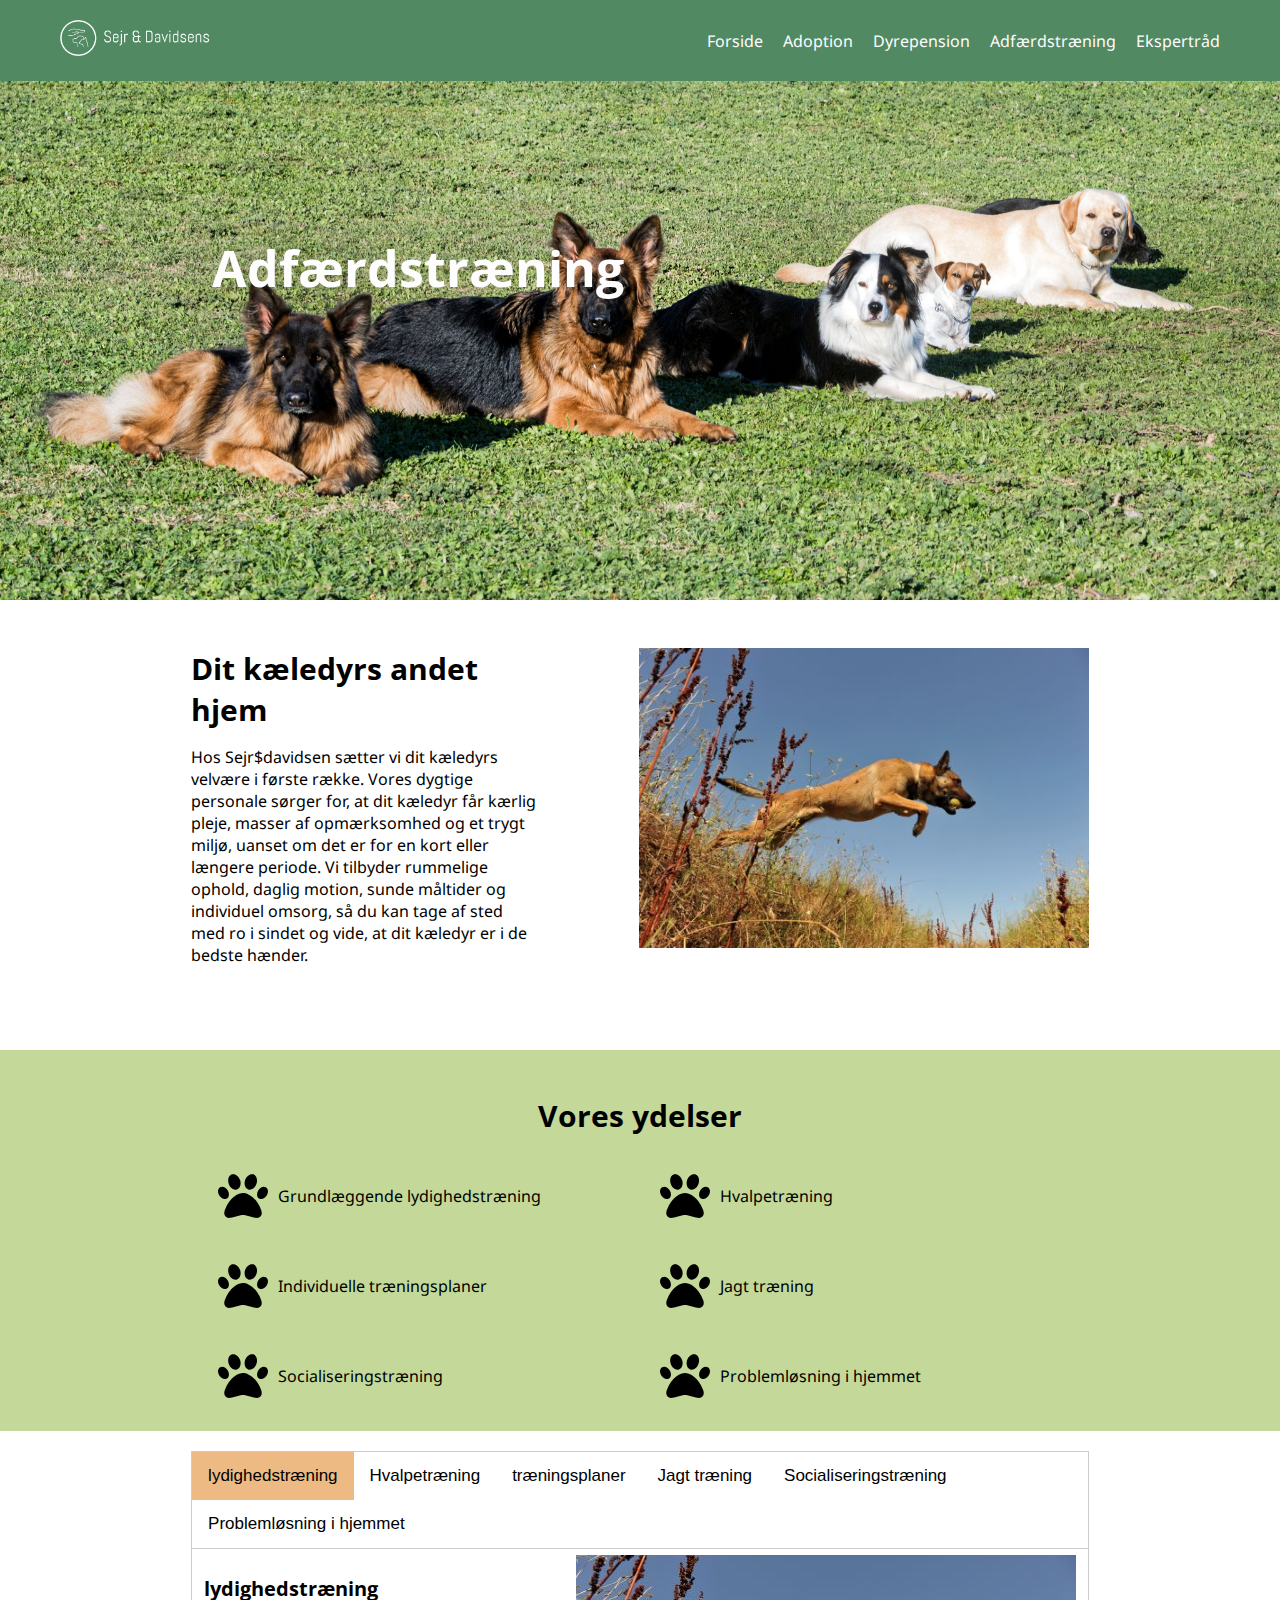
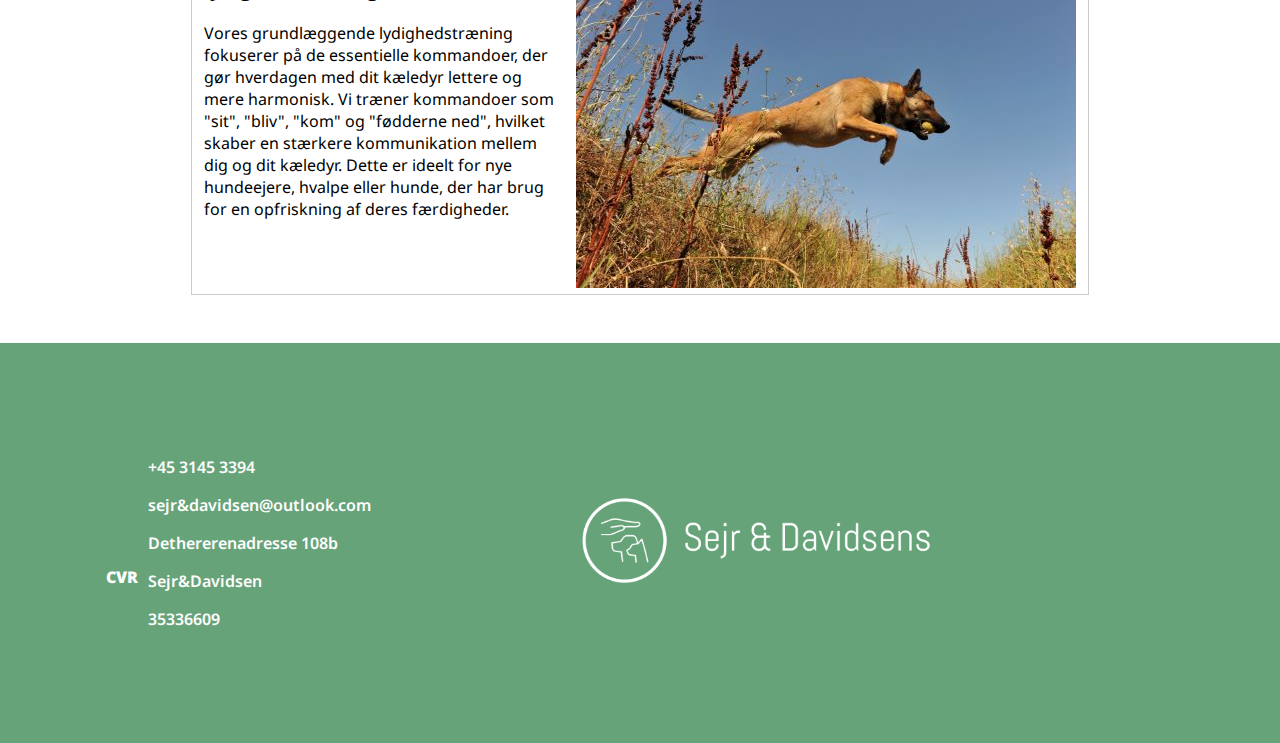
<file: training.html>
<!DOCTYPE html>
<html lang="en">
<head>
  <meta charset="UTF-8">
  <meta name="viewport" content="width=device-width, initial-scale=1.0">
  <title>Adfærdstræning</title>
  <link rel="stylesheet" href="https://cdnjs.cloudflare.com/ajax/libs/font-awesome/6.6.0/css/all.min.css" integrity="sha512-Kc323vGBEqzTmouAECnVceyQqyqdsSiqLQISBL29aUW4U/M7pSPA/gEUZQqv1cwx4OnYxTxve5UMg5GT6L4JJg==" crossorigin="anonymous" referrerpolicy="no-referrer" />
  <link rel="stylesheet" href="./assets/css/style.css">
  <link rel="stylesheet" href="./assets/css/traning.css">
  <script src="./assets/js/training.js" defer></script>
 
</head>
<body>
  <header>
    <nav>
      <div class="header-logo">
        <a href="index.html">
          <img src="./assets/img/sejr--davidsens-high-resolution-logo-transparent.png" alt="header Logo sejr&davidsen" width="150px">
        </a>
      </div>
      <div>
      <ul class="header-ul">
        <li><a href="index.html">Forside</a></li>
        <li><a href="adoption.html">Adoption</a></li>
        <li><a href="dyrepension.html">Dyrepension</a></li>
        <li><a href="training.html">Adfærdstræning</a></li>
        <li><a href="#">Ekspertråd</a></li>
      </ul>
    </div>
    </nav>
  </header>
 
  <div class="hero-dyrpension">
    <h1>Adfærdstræning</h1>
  </div>
  <main> 
    <section class="content-dyrepension">
      <div class="content-text-dyrepension">
        <h2>Dit kæledyrs andet hjem </h2>
        <p>Hos Sejr$davidsen sætter vi dit kæledyrs velvære i første række. Vores dygtige personale sørger for, at dit kæledyr får kærlig pleje, masser af opmærksomhed og et trygt miljø, uanset om det er for en kort eller længere periode. Vi tilbyder rummelige ophold, daglig motion, sunde måltider og individuel omsorg, så du kan tage af sted med ro i sindet og vide, at dit kæledyr er i de bedste hænder.</p>
      </div>
      <img src="./assets/img/hundDerHopper.jpg" alt="Billede af hund der hopper" class="content-image-dyrepension">
    </section>
    <section class="info-section-dyrepension">
      <div class="h2-dyrepension">
        <h2>Vores ydelser</h2>
      </div>
      <div class="info-grid-dyrepension">
        <div class="info-item-dyrepension">
          <img src="./assets/img/paw-solid.svg" alt="Ikon">
          <p>Grundlæggende lydighedstræning</p>
        </div>
        <div class="info-item-dyrepension">
          <img src="./assets/img/paw-solid.svg" alt="Ikon">
          <p>Hvalpetræning</p>
        </div>
        <div class="info-item-dyrepension">
          <img src="./assets/img/paw-solid.svg" alt="Ikon">
          <p>Individuelle træningsplaner</p>
        </div>
        <div class="info-item-dyrepension">
          <img src="./assets/img/paw-solid.svg" alt="Ikon">
          <p>Jagt træning</p>
        </div>
        <div class="info-item-dyrepension">
          <img src="./assets/img/paw-solid.svg" alt="Ikon">
          <p>Socialiseringstræning</p>
        </div>
        <div class="info-item-dyrepension">
          <img src="./assets/img/paw-solid.svg" alt="Ikon">
          <p>Problemløsning i hjemmet</p>
        </div>
      </div>
    </section>
    <section class="taps">
    <div class="tab">
      <button class="tablinks" onclick="openCity(event, 'lydighedstræning')">lydighedstræning</button>
      <button class="tablinks" onclick="openCity(event, 'Hvalpetræning')">Hvalpetræning</button>
      <button class="tablinks" onclick="openCity(event, 'træningsplaner')">træningsplaner</button>
      <button class="tablinks" onclick="openCity(event, 'Jagt træning')">Jagt træning</button>
      <button class="tablinks" onclick="openCity(event, 'Socialiseringstræning')">Socialiseringstræning</button>
      <button class="tablinks" onclick="openCity(event, 'Problemløsning i hjemmet')">Problemløsning i hjemmet</button>
      
    </div>
    
    <!-- Tab content -->
    <div id="lydighedstræning" class="tabcontent">
      <div class="tab-content-training">
        <div class="tab-text">
          <h3>lydighedstræning</h3>
          <p>Vores grundlæggende lydighedstræning fokuserer på de essentielle kommandoer, der gør hverdagen med dit kæledyr lettere og mere harmonisk. Vi træner kommandoer som "sit", "bliv", "kom" og "fødderne ned", hvilket skaber en stærkere kommunikation mellem dig og dit kæledyr. Dette er ideelt for nye hundeejere, hvalpe eller hunde, der har brug for en opfriskning af deres færdigheder.</p>
        </div>
        <div class="tab-image">
          <img src="./assets/img/hundDerHopper.jpg" alt="billede af en hund der hopper over noget græs">
        </div>
      </div>
    </div>
    
  <div id="Hvalpetræning" class="tabcontent">
    <div class="tab-content-training"> 
      <div class="tab-text">
        <h3>Hvalpetræning</h3>
        <p>Vores hvalpetræning giver din hvalp den bedste start i livet. Gennem leg og positiv forstærkning lærer vi din hvalp grundlæggende færdigheder som socialisering, potte-træning og lydighed. Dette sikrer, at din hvalp vokser op til at blive en selvsikker og velopdragen hund, der er klar til at tackle forskellige situationer i hverdagen. Det er bedst at starte træningen, så snart din hvalp er kommet hjem og har vænnet sig til sin nye hverdag. Hvalpe er mest modtagelige for læring i alderen 8-16 uger, men selv efter denne periode er det aldrig for sent at begynde. Vores hvalpetræning kan tilpasses alle aldre og niveauer, så din hvalp får en tryg start på livet.</p>
    </div>
    <div class="tab-image">
      <img src="./assets/img/hundehvalp.jpg" alt="billede af en hund der hopper over noget græs">
    </div>
  </div>
 </div>

    <div id="træningsplaner" class="tabcontent">
      <div class="tab-content-training"> 
        <div class="tab-text">
        <h3>træningsplaner</h3>
        <p>Hvert kæledyr er unikt, og derfor er deres træningsbehov det også. Vi tilbyder individuelle træningsplaner, hvor vi nøje tager højde for din hunds eller kats personlighed, vaner og behov. Vi arbejder tæt sammen med dig som ejer for at sikre, at træningen passer ind i din hverdag og opfylder dine forventninger. Vi ved, at træning er en dynamisk proces. Derfor evaluerer vi løbende din hunds fremskridt og tilpasser træningsplanen efter behov. Hvis din hund hurtigt lærer en færdighed, justerer vi planen for at sikre fortsat udvikling. </p>
      </div>
      <div class="tab-image">
      <img src="./assets/img/Gladhundigras.jpg" alt="billede af en hund der hopper over noget græs">
      </div>
    </div>
  </div>
  

    <div id="Jagt træning" class="tabcontent">
      <div class="tab-content-training"> 
        <div class="tab-text">
          <h3>Jagt træning</h3>
          <p>Vi tilbyder vi specialiseret jagttræning, der er designet til at udvikle og forfine dine jagthunds færdigheder. Uanset om du er en erfaren jæger eller ny til jagtsporten, kan vores træningsprogrammer hjælpe din hund med at opnå den nødvendige dygtighed og selvtillid til jagt.</p>

          <P>Vores erfarne instruktører bruger en kombination af klassiske og moderne træningsmetoder, som er tilpasset hver hunds unikke behov og færdigheder. Vi fokuserer på positiv forstærkning og belønning for at sikre, at din hund lærer på en effektiv og motiverende måde.</P>
        </div>
        <div class="tab-image">
        <img src="./assets/img/hundJagt.jpg" alt="billede af en hund der hopper over noget græs">
      </div>
    </div>
  </div>

    <div id="Socialiseringstræning" class="tabcontent">
        <div class="tab-content-training"> 
          <div class="tab-text">
          <h3>Socialiseringstræning</h3>
          <p>At socialisere dit kæledyr tidligt er afgørende for deres trivsel. Vi tilbyder socialiseringstræning, hvor kæledyret lærer at omgås andre dyr og mennesker i et trygt og kontrolleret miljø. Dette er især vigtigt for hvalpe og yngre kæledyr,  Socialisering handler om at eksponere din hund for en række forskellige situationer, lyde, lugte, mennesker og dyr, så den kan lære at reagere positivt og uden frygt. Det er vigtigt, at hunden oplever nye ting på en kontrolleret og positiv måde, så den ikke udvikler angst eller aggression.</p>
        </div>
        <div class="tab-image">
        <img src="./assets/img/tohundeglade.jpg" alt="billede af en hund der hopper over noget græs">
      </div>
    </div>
  </div>

      <div id="Problemløsning i hjemmet" class="tabcontent">
        <div class="tab-content-training"> 
          <div class="tab-text">
        <h3>Problemløsning i hjemmet</h3>
        <p>Oplever du, at dit kæledyr har udviklet uønskede vaner i hjemmet, som at tigger, tygger i møbler eller opfører sig uroligt, når der er gæster? Vi tilbyder hjemmebaserede problemløsningssessioner, hvor vi kan adressere specifikke problemer og arbejde på at skabe en mere afbalanceret adfærd i hjemmet. Vi arbejder tæt sammen med dig og din hund for at identificere de specifikke adfærdsproblemer og finde en løsning. Vores tilgang er baseret på positiv forstærkning, hvor vi belønner ønsket adfærd, så din hund motiveres til at lære nye færdigheder på en positiv måde.</p>
        </div>
        <div class="tab-image">
        <img src="./assets/img/Lillehundliggerned.jpg" alt="billede af en hund der hopper over noget græs">
      </div>
    </div>
  </div>
    
  </section>
  </main>
  <footer>
    <article>
      <div class="internatInformation">
        <div class="icons">
          <i class="fa-solid fa-phone icon"></i>
          <i class="fa-solid fa-envelope icon"></i>
          <i class="fa-solid fa-location-dot icon"></i>
          <i class="fa-solid fa-copyright icon"></i>
          <p class="icon cvr">CVR</p>
        </div>
        <div class="information">
          <p>+45 3145 3394</p>
          <p>sejr&davidsen@outlook.com</p>
          <p>Dethererenadresse 108b</p>
          <p>Sejr&Davidsen</p>
          <p>35336609</p>
        </div>
      </div>
    </article>
    <article>
      <a href="#"
        ><img
          class="logo"
          src="./assets/img/sejr--davidsens-high-resolution-logo-transparent.png"
          alt=""
      /></a>
    </article>
    <article class="socialMedia">
      <i class="fa-brands fa-square-facebook"></i>
      <i class="fa-brands fa-square-instagram"></i>
      <i class="fa-brands fa-square-x-twitter"></i>
    </article>
  </footer>
  
</body>
</html>
</file>
<file: assets/css/style.css>
/* --- IMPORTS --- */

@import url("https://fonts.googleapis.com/css2?family=Noto+Sans:ital,wght@0,100..900;1,100..900&family=Open+Sans:ital,wght@0,300..800;1,300..800&display=swap");

/* --- VARIABLES --- */
:root {
  /* COLORS */
  --blackColor: #272727;
  --greyColor: #e6e6e6;
  --whiteColor: #fdfdfd;
  --orangeColor: #edba83;
  --darkGreen: #518962;
  --mediumGreen: #67a379;
  --lightGreen: #aac479;
  --ultraLightGreen: #c3d899;
}

/* --- UTILLITIES --- */
*,
*::after,
*::before {
  box-sizing: border-box;
}

body {
  margin: 0;
}

h1 {
  font-size: 50px;
}

h2 {
  font-size: 30px;
}

h3 {
  font-size: 20px;
}

h1,
h2,
h3,
h4,
h5,
h6,
.btn {
  font-family: "Open Sans", sans-serif;
}

p {
  font-family: "Noto Sans", sans-serif;
}

/* Grid */
main,
.imagesAndContact {
  display: grid;
  grid-template-columns: 40px repeat(9, 1fr) 40px;
  gap: 20px;
}

section {
  grid-column: 3/-3;
}

/* HEADER */
nav {
  display: flex;
  justify-content: space-between;
  align-items: center;
  padding: 10px 20px;
  font-family: "Noto Sans", sans-serif;
}

header {
  background-color: var(--darkGreen);
  padding: 10px 40px;
  width: 100%;
  position: fixed;
}

.header-logo {
  flex: 1;
}

.header-ul {
  list-style: none;
  display: flex;
  gap: 20px;
  margin: 0;
  padding: 0;
}

.header-ul li {
  margin: 0;
}

.header-ul li a {
  text-decoration: none;
  color: var(--whiteColor);
}
.header-ul li a:hover {
  text-decoration: underline;
}
/* HEADER SLUT */

/* footer */
footer {
  background-color: var(--mediumGreen);
  width: 100%;
  height: 400px;
  display: flex;
  justify-content: space-around;
  align-items: center;
}

footer i,
footer p {
  color: var(--whiteColor);
}

footer p {
  font-weight: 600;
}

.socialMedia i {
  font-size: 3.5rem;
}

.socialMedia i:nth-child(2) {
  margin-inline: 15px;
}

.logo {
  width: 350px;
}

.cvr {
  font-weight: 900;
}

.icon {
  margin-right: 10px;
  margin-top: 17px;
}

.icon:not(.cvr) {
  font-size: 1.3rem;
}

.icons {
  display: flex;
  flex-direction: column;
}

.internatInformation {
  display: flex;
  align-items: center;
}
</file>
<file: assets/css/traning.css>
.hero-dyrpension {
  background-image: url("../img/Hundepaagras.jpg");
  height: 600px;
  background-size: cover;
  background-position: center;
  display: flex;
  justify-content: center;
  justify-content: flex-start;
  padding: 0 2em;
  padding-bottom: 4em;
  color: var(--whiteColor);
  align-items: center;
}
.hero-dyrpension h1 {
  margin-left: 180px;
}
.content-dyrepension {
  display: flex;
  align-items: center; /* Justerer billede og tekst på midten af højde */
  gap: 100px; /* Mellemrum mellem billede og tekst */
  margin-top: 3rem;
  align-items: flex-start;
}

.content-dyrepension h2 {
  display: flex;
  align-items: center;
  gap: 20px;
  margin-top: 3rem;
  align-items: flex-start;
  margin: 0;
}
.content-image-dyrepension {
  max-width: 450px;
}

/* vores ydelser sektion*/
.h2-dyrepension {
  text-align: center;
}

.info-section-dyrepension {
  margin-top: 3rem;
  background-color: #c3d899;
  padding: 20px;
  grid-column: 1/-1;
}

.info-grid-dyrepension {
  display: grid;
  grid-template-columns: repeat(2, 3fr);
  gap: 20px;
  padding-inline: 188px;
}

.info-item-dyrepension {
  display: flex;
  align-items: center;
  gap: 10px;
  padding: 10px;
  box-sizing: border-box;
}

.info-item-dyrepension img {
  width: 50px;
  height: 50px;
  object-fit: contain;
}

.info-item-dyrepension p {
  margin: 0;
  color: #000;
  line-height: 1.4;
  flex: 1;
}

/* Style the tab */
.tab {
  overflow: hidden;
  border: 1px solid #ccc;
  background-color: white;
}

/* Style the buttons inside the tab */
.tab button {
  background-color: inherit;
  float: left;
  border: none;
  outline: none;
  cursor: pointer;
  padding: 14px 16px;
  transition: 0.3s;
  font-size: 17px;
}

/* Change background color of buttons on hover */
.tab button:hover {
  text-decoration: underline;
}

/* Create an active/current tablink class */
.tab button.active {
  background-color: #edba83;
}

.tabcontent {
  display: none;
  padding: 6px 12px;
  border: 1px solid #ccc;
  border-top: none;
}

.tab-content-training {
  display: flex; /* Brug Flexbox til at arrangere indholdet horisontalt */
  align-items: flex-start; /* Centrerer indholdet vertikalt */
}

.tab-text {
  flex: 1; /* Giver tekstcontaineren fleksibilitet til at fylde den tilgængelige plads */
}

.tab-image {
  max-width: 500px; /* Juster den ønskede maksimale bredde af billedet */
  margin-left: 20px; /* Tilføj margin til venstre for at give lidt afstand fra teksten */
}

.tab-image img {
  width: 100%; /* Billedet tilpasser sig containerens bredde */
  height: auto; /* Bevarer billedets proportioner */
  display: block; /* Forhindrer mellemrum nedenfor billedet */
}
.taps {
  margin-bottom: 3rem;
}
</file>
